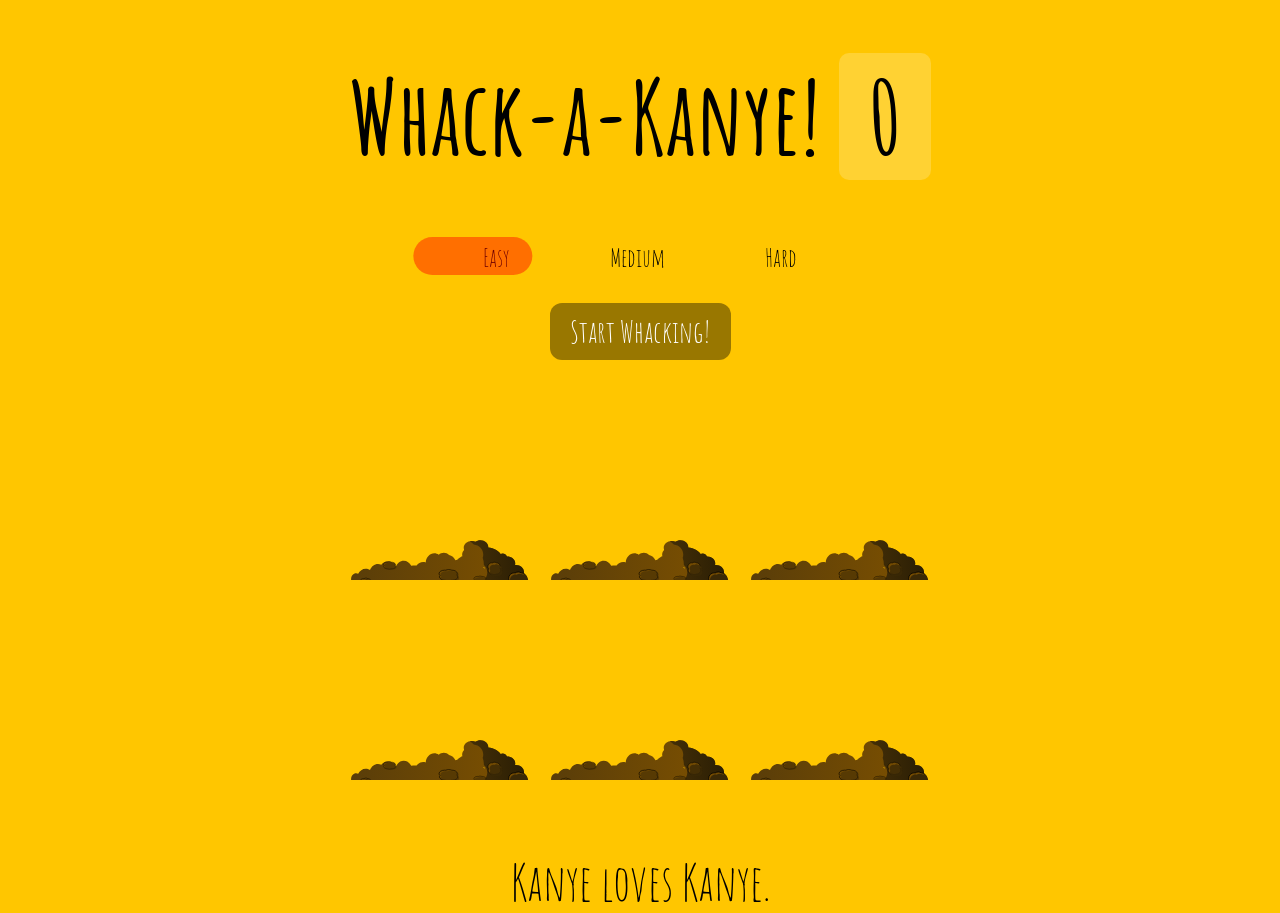
<file: index.html>
<!DOCTYPE html>
<html lang="en">
	<head>
		<meta charset="UTF-8" />
		<title>Whack A Kanye!</title>
		<link rel="shortcut icon" href="img/favicon.png" type="image/x-icon" />
		<link href="https://fonts.googleapis.com/css?family=Amatic+SC:400,700" rel="stylesheet" type="text/css" />
		<link rel="stylesheet" href="style.css" />
	</head>
	<body>
		<h1>Whack-a-Kanye! <span class="score">0</span></h1>

		<div class="controls">
			<div class="difficulties">
				<button class="difficulty easy" data-difficulty="easy">Easy</button>
				<button class="difficulty medium" data-difficulty="medium">Medium</button>
				<button class="difficulty hard" data-difficulty="hard">Hard</button>
			</div>
			<button class="start-button">Start Whacking!</button>
		</div>

		<div class="game">
			<div class="hole hole1">
				<div class="kanye"></div>
			</div>
			<div class="hole hole2">
				<div class="kanye"></div>
			</div>
			<div class="hole hole3">
				<div class="kanye"></div>
			</div>
			<div class="hole hole4">
				<div class="kanye"></div>
			</div>
			<div class="hole hole5">
				<div class="kanye"></div>
			</div>
			<div class="hole hole6">
				<div class="kanye"></div>
			</div>
		</div>
		<div class="kanyes-quote">Kanye loves Kanye.</div>
		<span class="difficulty-selector"></span>
	</body>
	<script src="script.js"></script>
</html>
</file>
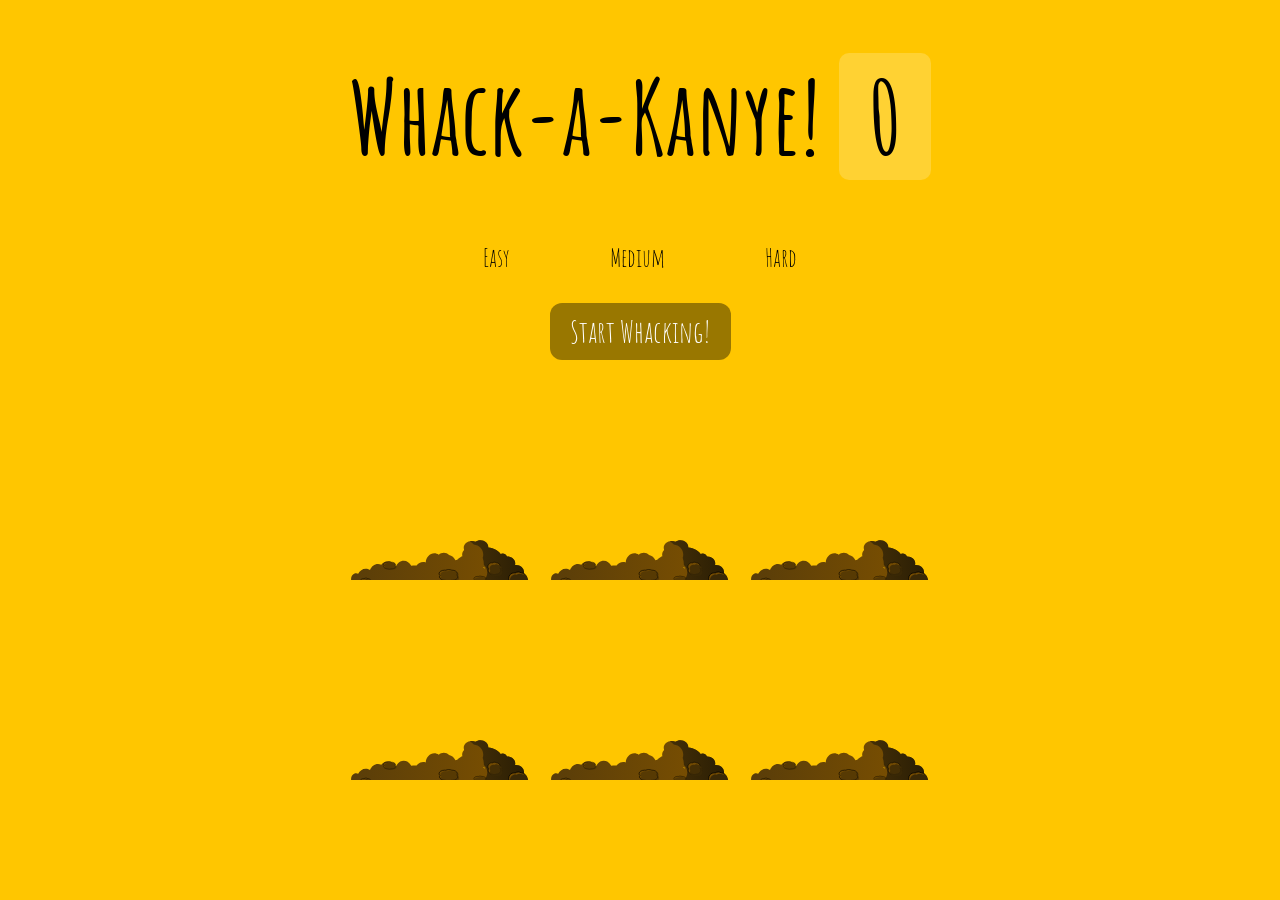
<file: index-START.html>
<!DOCTYPE html>
<html lang="en">
	<head>
		<meta charset="UTF-8" />
		<title>Whack A Kanye!</title>
		<link rel="shortcut icon" href="img/favicon.png" type="image/x-icon" />
		<link href="https://fonts.googleapis.com/css?family=Amatic+SC:400,700" rel="stylesheet" type="text/css" />
		<link rel="stylesheet" href="style.css" />
	</head>
	<body>
		<h1>Whack-a-Kanye! <span class="score">0</span></h1>

		<div class="controls">
			<div class="difficulties">
				<button class="difficulty easy">Easy</button>
				<button class="difficulty medium">Medium</button>
				<button class="difficulty hard">Hard</button>
			</div>
			<button class="start-button">Start Whacking!</button>
		</div>

		<div class="game">
			<div class="hole hole1">
				<div class="mole"></div>
			</div>
			<div class="hole hole2">
				<div class="mole"></div>
			</div>
			<div class="hole hole3">
				<div class="mole"></div>
			</div>
			<div class="hole hole4">
				<div class="mole"></div>
			</div>
			<div class="hole hole5">
				<div class="mole"></div>
			</div>
			<div class="hole hole6">
				<div class="mole"></div>
			</div>
		</div>
	</body>
	<script src="script.js"></script>
</html>
</file>
<file: style.css>
html {
	box-sizing: border-box;
	font-size: 10px;
	background: #ffc600;
}

*,
*:before,
*:after {
	box-sizing: inherit;
}

body {
	padding: 0;
	margin: 0;
	font-family: 'Amatic SC', cursive;
}

h1 {
	text-align: center;
	font-size: 10rem;
	line-height: 1;
	margin-bottom: 0;
}

.score {
	background: rgba(255, 255, 255, 0.2);
	padding: 0 3rem;
	line-height: 1;
	border-radius: 1rem;
}

.difficulties {
	display: flex;
	justify-content: center;
	align-items: center;
	margin-top: 70px;
}

.difficulty {
	padding: 5px 35px;
	margin: 0 15px;
	border-radius: 20px;
	font-family: 'Amatic SC', cursive;
	font-size: 2.5rem;
	border: none;
	background-color: transparent;
}

.difficulty:hover {
	cursor: pointer;
}

.difficulty-selector {
	background-color: rgba(255, 0, 0, 0.438);
}

.start-button {
	margin: 25px auto 20px auto;
	display: block;
	padding: 10px 20px;
	border: none;
	border-radius: 12px;
	background-color: rgba(0, 0, 0, 0.4);
	color: white;
	font-family: 'Amatic SC', cursive;
	font-size: 3rem;
	transition: all 0.25s;
}

.start-button:hover {
	cursor: pointer;
}

.start-button:active {
	transform: translateY(5px);
	background-color: rgba(0, 0, 0, 0.25);
}

.game {
	width: 600px;
	height: 400px;
	display: flex;
	flex-wrap: wrap;
	margin: 0 auto 70px auto;
}

.game:hover {
	cursor: url(img/Yeezy.png), auto;
}

.hole {
	flex: 1 0 33.33%;
	overflow: hidden;
	position: relative;
}

.hole:after {
	display: block;
	background: url(img/dirt.svg) bottom center no-repeat;
	background-size: contain;
	content: '';
	width: 100%;
	height: 70px;
	position: absolute;
	z-index: 2;
	bottom: -30px;
}

.kanye {
	background: url('img/Kanye.png') bottom center no-repeat;
	background-size: 60%;
	position: absolute;
	top: 100%;
	width: 100%;
	height: 100%;
	transition: all 0.4s;
}

.hole.up .kanye {
	top: -10px;
}

.difficulty-selector {
	position: absolute;
	top: 0;
	left: 0;
	z-index: 0;
	border-radius: 20px;
	/* width: 100px;
  height: 100px;
  background-color: red; */
	transition: transform 0.3s;
}

.kanyes-quote {
	max-width: 600px;
	margin: 0 auto;
	text-align: center;
	font-size: 5rem;
}

.hidden {
	display: none;
}
</file>
